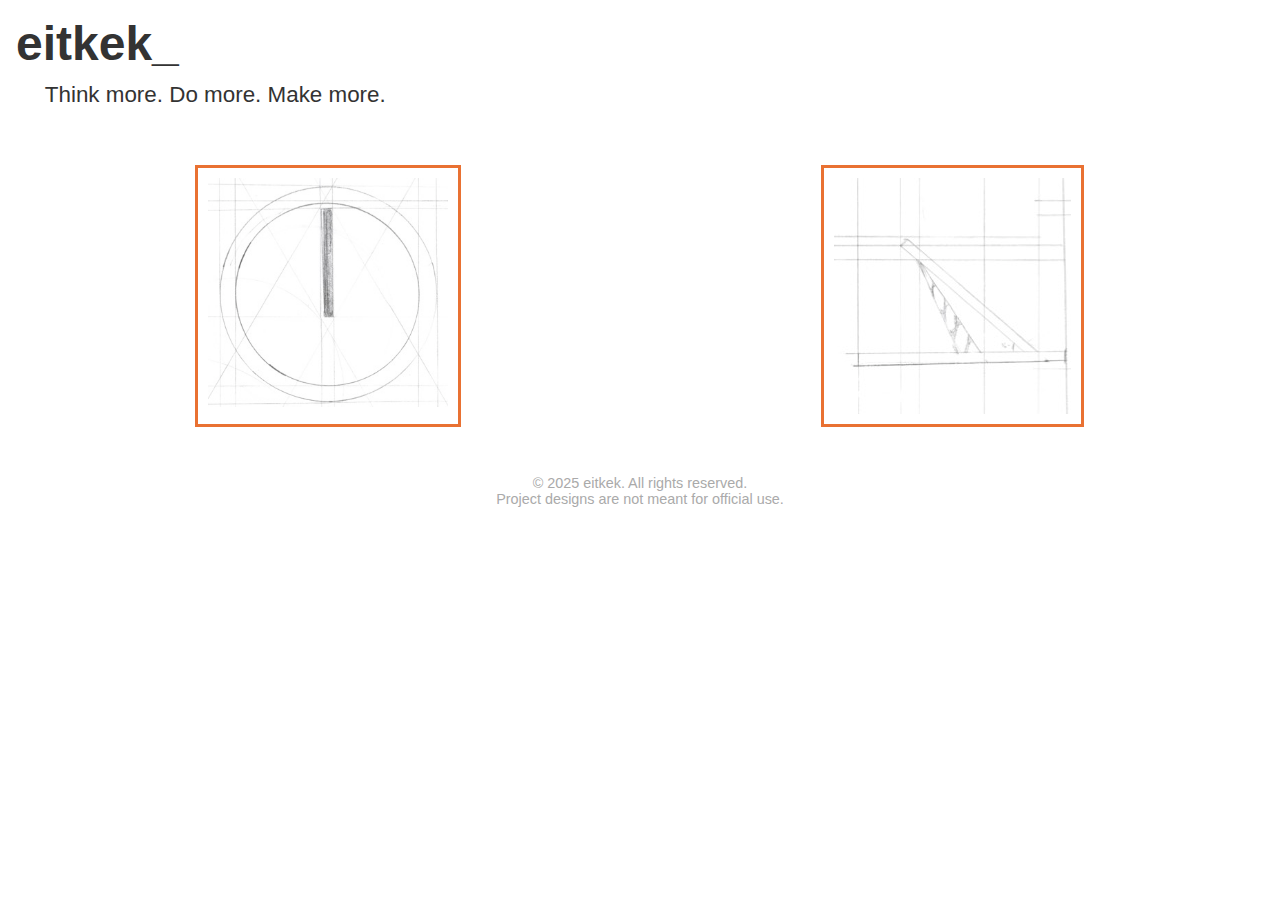
<file: archt/index.html>
<!DOCTYPE html>
<html lang="en">
<head>
  <meta charset="UTF-8" />
  <meta name="viewport" content="width=device-width, initial-scale=1.0" />
  <title>Ek Dashboard</title>
  <meta name="description" content="A simple dashboard for the curious.">
  <link rel="icon" type="image/png" href="../resources/icx/favicon-96x96.png" sizes="96x96" />
  <link rel="icon" type="image/svg+xml" href="../resources/icx/favicon.svg" />
  <link rel="shortcut icon" href="../resources/icx/favicon.ico" />
  <link rel="apple-touch-icon" sizes="180x180" href="../resources/icx/apple-touch-icon.png" />
  <meta name="apple-mobile-web-app-title" content="eitkik" />
  <link rel="manifest" href="../resources/icx/site.webmanifest" />
  <link rel="stylesheet" href="../resources/css/mi.css" />
  <link rel="stylesheet" href="../resources/css/archt.css" />
</head>
<body>
  <header>
    <h1>eitkek_</h1>
  </header>
<p class="indented">
  Think more. Do more. Make more.
</p>

  <main>
    <div class="pdf-box">
      <img class="limited" src="../resources/imgl/1.jpg" alt="Image 1">

    </div>

    <div class="pdf-box">
      <img class="limited" src="../resources/imgl/2.jpg" alt="Image 2">

    </div>
  </main>
  <footer>
  &copy; 2025 eitkek. All rights reserved. <br> Project designs are not meant for official use.
</footer>

</body>
</html>
</file>
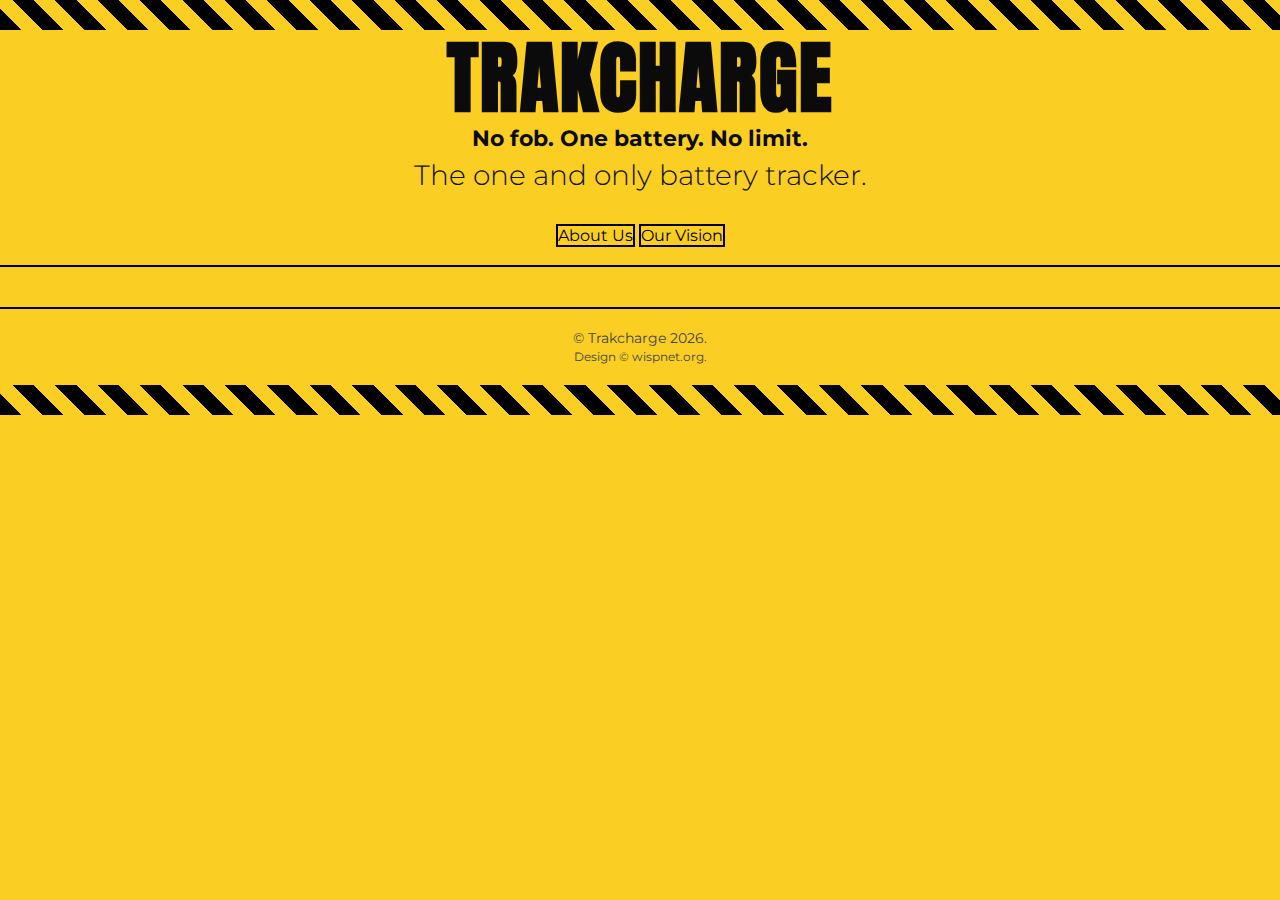
<file: tc/index.html>
<!DOCTYPE html>
<html lang="en">
<head>
  <link rel="stylesheet" href="../resources/css/aa-uctc.css">
  <link rel="stylesheet" href="../resources/css/ab-uctc.css">
  <link rel="stylesheet" href="../resources/css/fl-uctc.css">
  <link rel="stylesheet" href="../resources/css/ft-uctc.css">
  <link rel="stylesheet" href="../resources/css/hd-uctc.css">
  <link rel="stylesheet" href="../resources/css/nv-uctc.css">
  <link rel="stylesheet" href="https://fonts.googleapis.com/css2?family=Anton&family=Montserrat:wght@300;500;700&display=swap">
  <script src="https://wisp.wispnet.org/resources/jsl/wispnet-nav-v1.js"></script>
</head>

  <body>

<div class="main">
<section id="Header" class="header avl">
  <div class="stripe-bar" aria-hidden="true"></div>
    <header>
      <h1 id="title" class="brand">TRAKCHARGE</h1>
      <div class="tagline-strong">No fob. One battery. No limit.</div>
      <p class="tagline">The one and only battery tracker.</p>
    </header>
</section>

  <nav>
    <a href="javascript:void(0)" onclick="showSection('About')">About Us</a>
    <a href="javascript:void(0)" onclick="showSection('Product')">Our Vision</a>
  </nav>
<div class="sl"></div>
<section id="Main" class="main">
</section>
<section id="About" class="about hidden">

  <div class="about-text">

    <p>At the core, we're just a bunch of highschoolers in an entrepreneurship class.</p>
  </div>

  <div class="about-team">
    <h2>Meet the Team</h2>
    <div class="features">

      <div class="feature">
        <h3>William Popovici</h3>
        <div class="feature-image">
          <img src="../../resources/svgl/ci.svg" alt="Picture">
        </div>
        <p>Product Visionary & Creator</p>
      </div>

      <div class="feature">
        <h3>Eugene Shim</h3>
        <div class="feature-image">
          <img src="../../resources/imgl/es.png" alt="Picture">
        </div>
        <p>Social Media & Marketing Manager</p>
      </div>

      <div class="feature">
        <h3>Jack Pacay</h3>
        <div class="feature-image">
          <img src="../../resources/imgl/jip.png" alt="Picture">
        </div>
        <p>Spokesperson & Accountant</p>
      </div>

      <div class="feature">
        <h3>Pedro Moreno</h3>
        <div class="feature-image">
          <img src="../../resources/imgl/pd.png" alt="Picture">
        </div>
        <p>Assistant Presentation Manager</p>
      </div>

    </div>
  </div>

</section>

<section id="Product" class="product hidden">
    <section class="features" aria-label="Key features">
      <article class="feature" aria-labelledby="f1">

        <div class="content">
          <h3 id="f1">No fob.</h3>
          <p>Replace bulky, sticky fobs with our purpose-built battery trackers — tiny, unobtrusive, and easy to hide in plain sight.</p>
          <div class="divider" aria-hidden="true"></div>
        </div>
      </article>

      <article class="feature" aria-labelledby="f2">

        <div class="content">
          <h3 id="f2">One battery.</h3>
          <p>You only need one of our tracking batteries to locate things. Drop it in with your existing AAs or AAAs and you're set.</p>
          <div class="divider" aria-hidden="true"></div>
        </div>
      </article>

      <article class="feature" aria-labelledby="f3">

        <div class="content">
          <h3 id="f3">No limit.</h3>
          <p>A single battery reaches up to 500 ft — plenty for around the home or office. Add more batteries to extend range and coverage.</p>
          <div class="divider" aria-hidden="true"></div>
        </div>
      </article>

      <article class="feature" aria-labelledby="f4">

        <div class="content">
          <h3 id="f4">Why us?</h3>
          <p>Durable, rechargeable, and highly compatible — our trackers work anywhere, for anyone, while staying discreet and dependable.</p>
          <div class="divider" aria-hidden="true"></div>
        </div>
      </article>
    </section>
</section>

</div>

<div class="sl"></div>

<footer>
&copy Trakcharge 2026. <br>
<small>Design &copy wispnet.org.</small>
</footer>
<div class="stripe-bar" aria-hidden="true"></div>
</body>
</html>
</file>
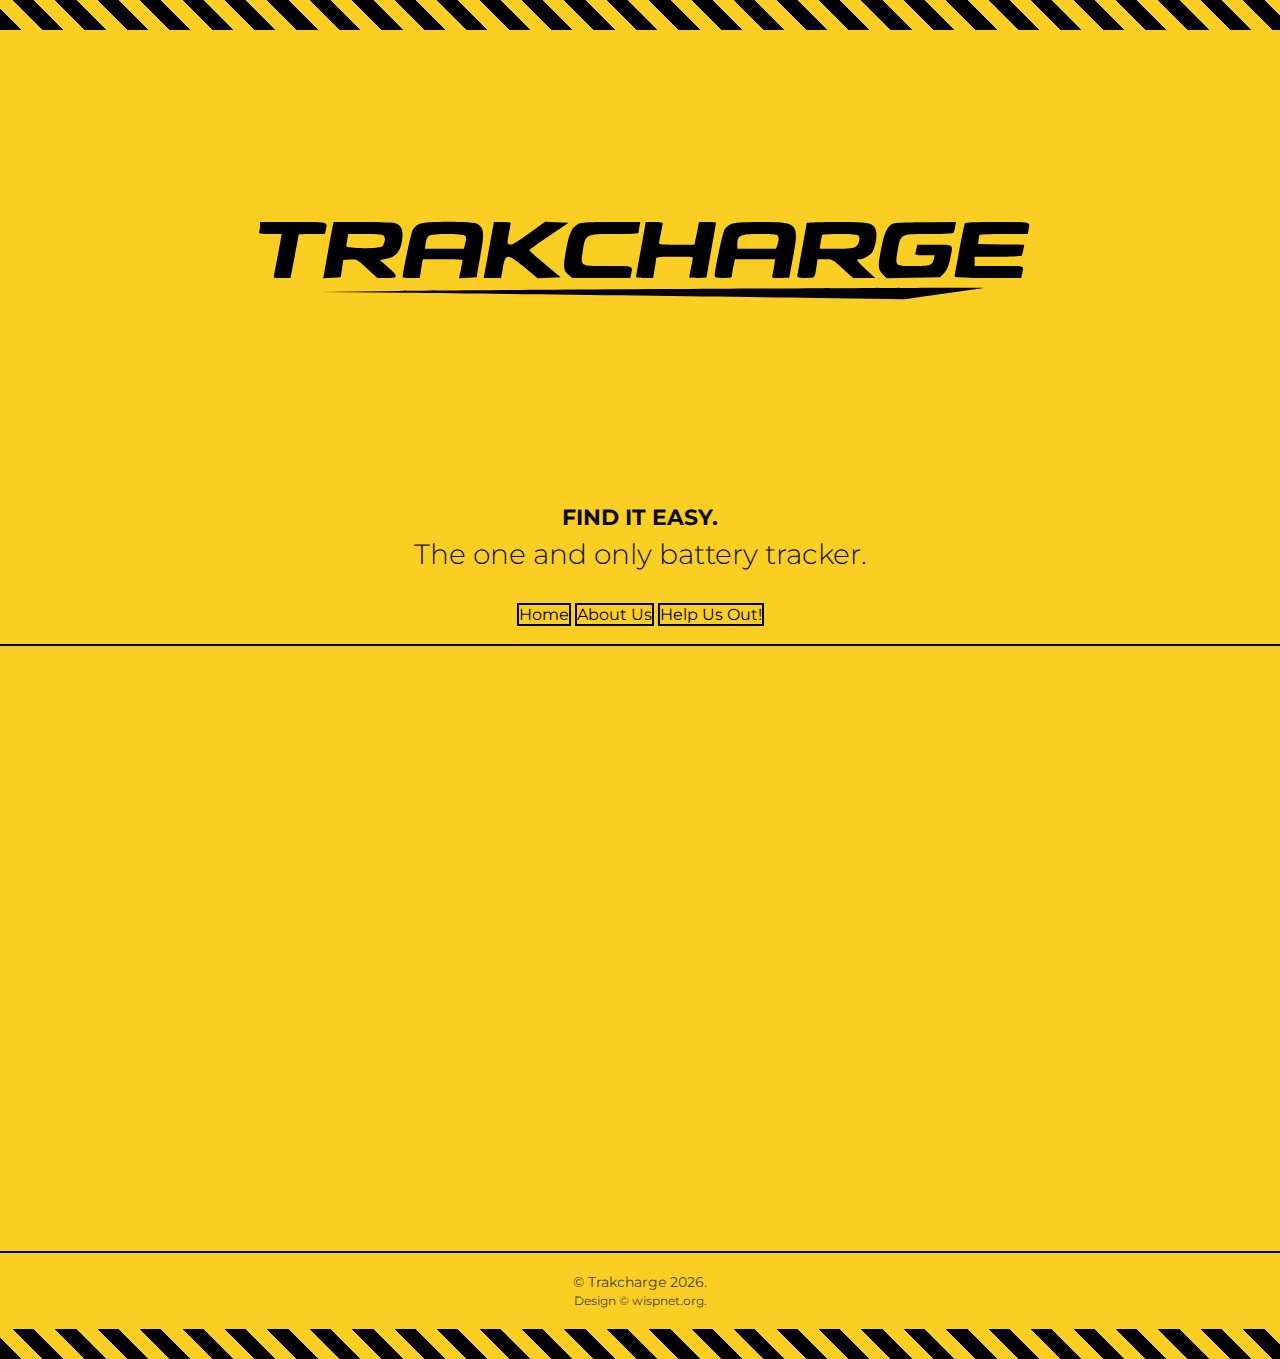
<file: tc/helpout/index.html>
<!DOCTYPE html>
<html lang="en">
<head>
  <link rel="stylesheet" href="../../resources/css/aa-uctc.css">
  <link rel="stylesheet" href="../../resources/css/ab-uctc.css">
  <link rel="stylesheet" href="../../resources/css/fl-uctc.css">
  <link rel="stylesheet" href="../../resources/css/ft-uctc.css">
  <link rel="stylesheet" href="../../resources/css/hd-uctc.css">
  <link rel="stylesheet" href="../../resources/css/nv-uctc.css">
  <link rel="stylesheet" href="../../resources/css/gf-uctc.css">
  <link rel="stylesheet" href="https://fonts.googleapis.com/css2?family=Anton&family=Montserrat:wght@300;500;700&display=swap">
  <meta name="viewport" content="width=device-width, initial-scale=1.0">
</head>

  <body>

<div class="main">
<section id="Header" class="header avl">
  <div class="stripe-bar" aria-hidden="true"></div>
    <header>
      <h1 id="title" class="brand">
        <img src="../../resources/svgl/tcl-bl.svg" alt="TRAKCHARGE"class="tclog">
      </h1>
      <div class="tagline-strong">FIND IT EASY.</div>
      <p class="tagline">The one and only battery tracker.</p>
    </header>
</section>

  <nav>
    <a href="../index.html">Home</a>
    <a href="../about/index.html">About Us</a>
    <a href="./index.html">Help Us Out!</a>
  </nav>
<div class="sl"></div>
<section id="goof" class="form-containter">
<iframe src="https://docs.google.com/forms/d/e/1FAIpQLSfGEQL-tt5368jqw7IG75qTQIS3HWXiVqBgdWfXAsK4EAsdew/viewform?embedded=true" height="561" frameborder="0" marginheight="0" marginwidth="0" class="gform">Loading…</iframe>
</section>


</div>

<div class="sl"></div>
<footer>
&copy Trakcharge 2026. <br>
<small>Design &copy wispnet.org.</small>
</footer>
<div class="stripe-bar" aria-hidden="true"></div>
</body>

</html>
</file>
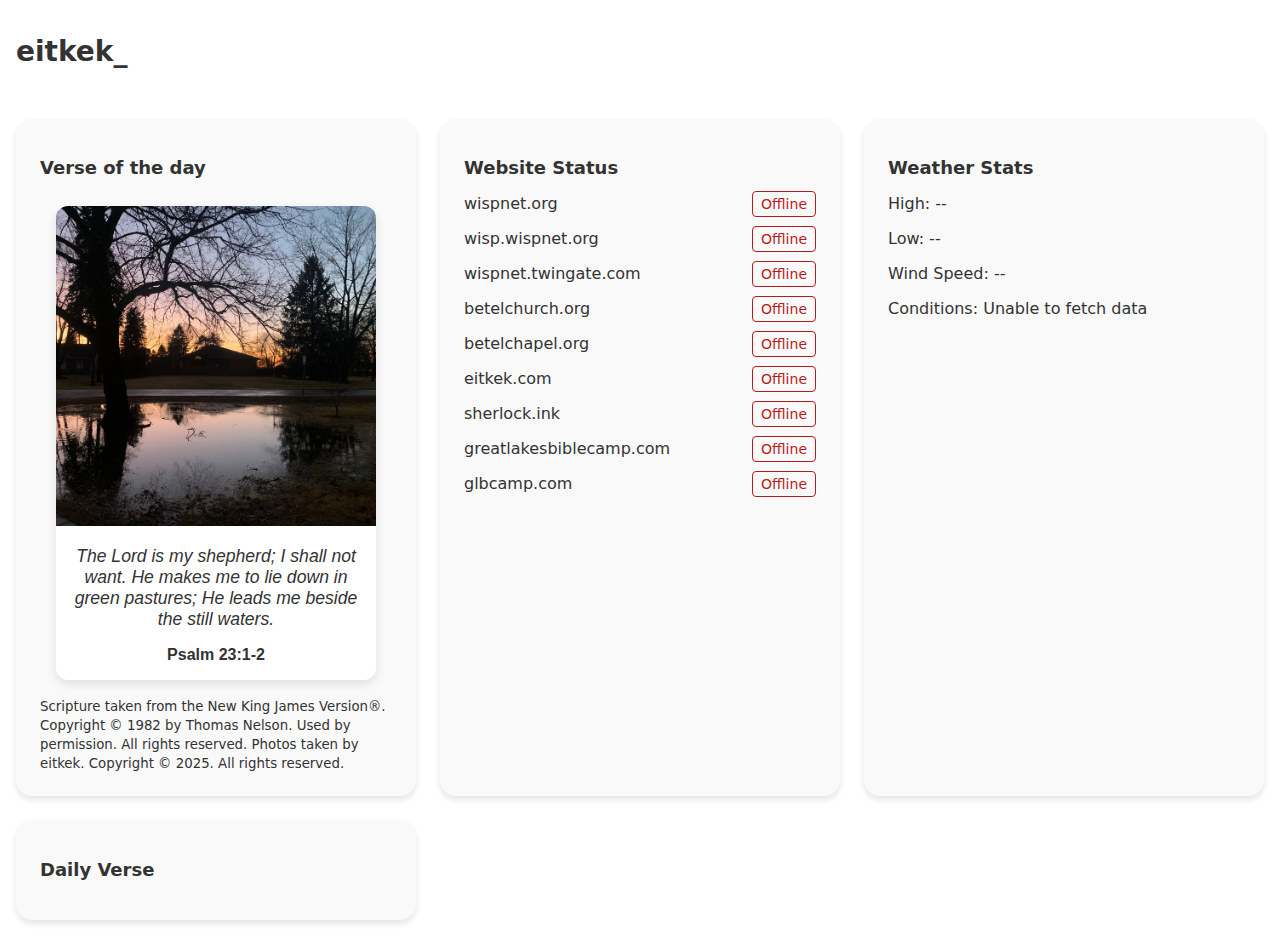
<file: index-x.html>
<!DOCTYPE html>
<html lang="en">
<head>
  <meta charset="UTF-8" />
  <meta name="viewport" content="width=device-width, initial-scale=1.0" />
  <title>Ek Dashboard</title>
  <meta name="description" content="A simple dashboard for the curious.">
  <link rel="icon" type="image/png" href="./resources/icx/favicon-96x96.png" sizes="96x96" />
  <link rel="icon" type="image/svg+xml" href="./resources/icx/favicon.svg" />
  <link rel="shortcut icon" href="./resources/icx/favicon.ico" />
  <link rel="apple-touch-icon" sizes="180x180" href="./resources/icx/apple-touch-icon.png" />
  <meta name="apple-mobile-web-app-title" content="eitkik" />
  <link rel="manifest" href="./resources/icx/site.webmanifest" />
  <link rel="stylesheet" href="./resources/css/mi.css" />
</head>
<body>
  <header>
    <h1>eitkek_</h1>
  </header>

  <main class="grid">

     <div class="card">
      <h2>Verse of the day</h2>
        <section class="verse-container">
          <div class="verse-box">
           <img id="verse-image" src="" alt="Verse image" />
           <blockquote id="verse-text">Loading...</blockquote>
           <p id="verse-ref"></p>
          </div>
        </section>
    <small>
      Scripture taken from the New King James Version®. Copyright © 1982 by Thomas Nelson. Used by permission. All rights reserved.
    </small>
    <small>
      Photos taken by eitkek. Copyright © 2025. All rights reserved.
    </small>
</div>

    <div class="card">
      <h2>Website Status</h2>
      <ul class="status-list" id="status-list">
        <li><span>wispnet.org</span><span id="status-wispnet-org"><span class="badge yellow">Checking</span></span></li>
        <li><span>wisp.wispnet.org</span><span id="status-wisp-wispnet-org"><span class="badge yellow">Checking</span></span></li>
        <li><span>wispnet.twingate.com</span><span id="status-wispnet-twingate-com"><span class="badge yellow">Checking</span></span></li>
        <li><span>betelchurch.org</span><span id="status-betelchurch-org"><span class="badge yellow">Checking</span></span></li>
        <li><span>betelchapel.org</span><span id="status-betelchapel-org"><span class="badge yellow">Checking</span></span></li>
        <li><span>eitkek.com</span><span id="status-eitkek-com"><span class="badge yellow">Checking</span></span></li>
        <li><span>sherlock.ink</span><span id="status-sherlock-ink"><span class="badge yellow">Checking</span></span></li>
        <li><span>greatlakesbiblecamp.com</span><span id="status-greatlakesbiblecamp-com"><span class="badge yellow">Checking</span></span></li>
        <li><span>glbcamp.com</span><span id="status-glbcamp-com"><span class="badge yellow">Checking</span></span></li>
      </ul>
    </div>

    <div class="card">
      <h2>Weather Stats</h2>
      <p id="temp-high">High: --</p>
      <p id="temp-low">Low: --</p>
      <p id="wind">Wind Speed: --</p>
      <p id="conditions">Conditions: --</p>
    </div>

    <div class="card">
      <h2>Daily Verse</h2>
      <p><script async defer src="https://dailyverses.net/get/verse.js?language=nkjv"></script></p>
    </div>
  </main>
  <script type="module" src="resources/js/epi.js"></script>

</body>
</html>
</file>
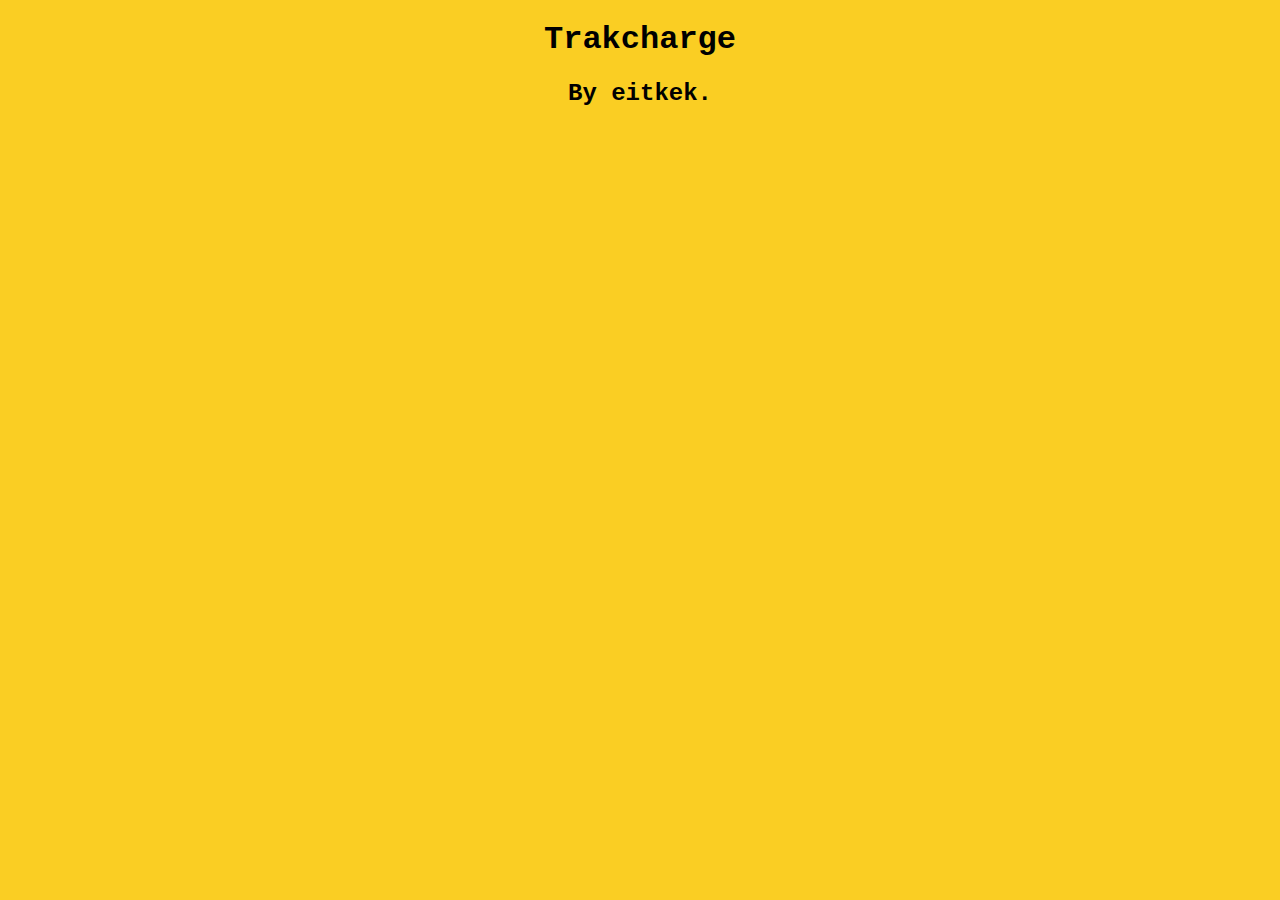
<file: tc.html>
<!DOCTYPE html>
<html>
<head>
    <style>
        header {
            padding: 20px;
        }
        body {
            background-color: #face23;
            text-align: center;
            font-family: 'Courier New', Courier, monospace;
        }
        
    </style>
</head>

<body>
    <h1>Trakcharge</h1>
    <h2>By eitkek.</h2>
</body>
</html>
</file>
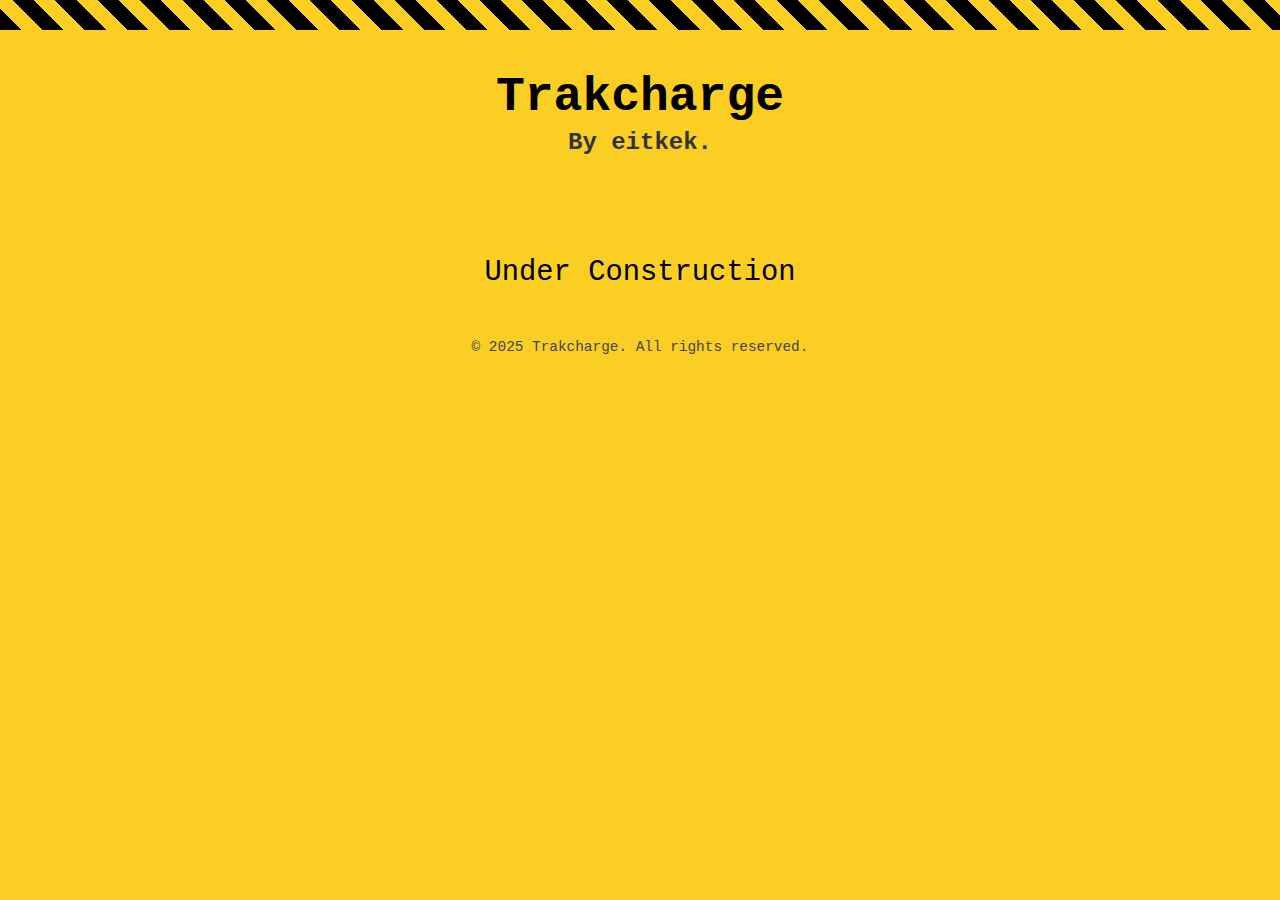
<file: tc2.html>
<!DOCTYPE html>
<html lang="en">
<head>
    <meta charset="UTF-8">
    <title>Trakcharge - Under Construction</title>
    <style>
        body {
            background-color: #face23;
            text-align: center;
            font-family: 'Courier New', Courier, monospace;
            margin: 0;
            padding: 0;
            display: flex;
            flex-direction: column;
        }
        .caution-border {
            height: 30px;
            background-image: repeating-linear-gradient(
                45deg,
                black 0,
                black 15px,
                #face23 15px,
                #face23 30px
            );
        }
        header {
            padding: 40px 20px 20px;
        }

        h1 {
            font-size: 3em;
            margin: 0;
        }

        h2 {
            font-size: 1.5em;
            margin-top: 5px;
            color: #333;
        }

        .construction-message {
            margin-top: 60px;
            font-size: 1.8em;
            color: #000;
            animation: blink 1.5s steps(2, start) infinite;
        }

        @keyframes blink {
            to {
                visibility: hidden;
            }
        }

        .icon {
            font-size: 5em;
            margin-top: 40px;
        }

        footer {
            margin-top: 50px;
            font-size: 0.9em;
            color: #444;
        }
    </style>
</head>
<body>
<div class="caution-border"></div>
    <header>
        <h1>Trakcharge</h1>
        <h2>By eitkek.</h2>
    </header>


    <div class="construction-message">Under Construction</div>

    <footer>
        &copy; 2025 Trakcharge. All rights reserved.
    </footer>
</body>
</html>
</file>
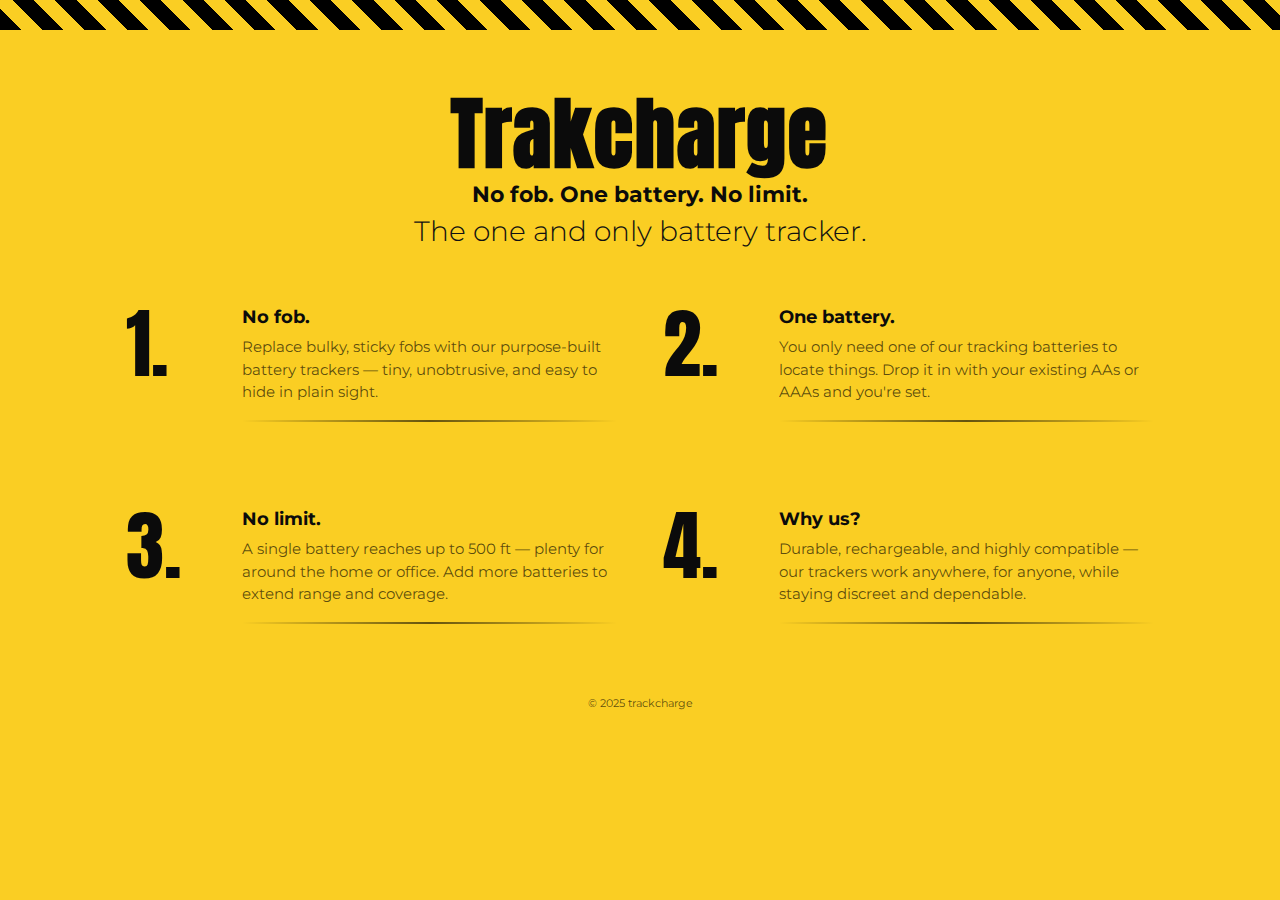
<file: tc/fly.html>
<!doctype html>
<html lang="en">
<head>
  <meta charset="utf-8" />
  <meta name="viewport" content="width=device-width,initial-scale=1" />
  <title>Trakcharge — Promo</title>

  <!-- Google fonts -->
  <link href="https://fonts.googleapis.com/css2?family=Anton&family=Montserrat:wght@300;500;700&display=swap" rel="stylesheet">

  <style>
    :root{
      --yellow:#face23;
      --black:#0b0b0b;
      --text:#111;
      --muted: rgba(0,0,0,0.65);
      --max-width:1100px;
    }

    html,body{
      height:100%;
      margin:0;
      font-family: "Montserrat", system-ui, -apple-system, "Segoe UI", Roboto, "Helvetica Neue", Arial;
      background: var(--yellow);
      color:var(--text);
      -webkit-font-smoothing:antialiased;
      -moz-osx-font-smoothing:grayscale;
    }

    /* hazard stripes top and bottom */
    .stripe-bar{
            height: 30px;
            background-image: repeating-linear-gradient(
                45deg,
                black 0,
                black 15px,
                #face23 15px,
                #face23 30px
            );
        }

    .container{
      max-width: var(--max-width);
      margin: 28px auto;
      padding: 28px 36px 48px;
      box-sizing:border-box;
    }

    header{
      text-align:center;
      padding: 12px 0 36px;
    }

    .brand{
      font-family: "Anton", Impact, sans-serif;
      font-size: clamp(36px, 6.2vw, 96px);
      letter-spacing: 2px;
      color:var(--black);
      line-height:0.9;
      margin: 0 0 8px;
    }

    .tagline-strong{
      font-weight:700;
      margin: 12px 0 6px;
      font-size: clamp(16px, 2.1vw, 22px);
      color:var(--black);
    }
    .tagline{
      margin:0 0 22px;
      font-size: clamp(18px, 2.6vw, 28px);
      color:var(--text);
      font-weight:300;
    }

    /* two-column grid for features */
    .features{
      display:grid;
      grid-template-columns: repeat(2, 1fr);
      gap: 42px 46px;
      align-items:start;
    }

    .feature{
      display:flex;
      gap: 18px;
      align-items:flex-start;
      min-height:160px;
    }

    .num{
      font-family:"Anton", sans-serif;
      font-size: clamp(48px, 6vw, 88px);
      color:var(--black);
      line-height:1;
      width:98px;
      display:flex;
      align-items:flex-start;
      justify-content:flex-start;
    }

    .content{
      flex:1;
    }

    .feature h3{
      margin:0 0 8px;
      font-size:18px;
      font-weight:700;
      color:var(--black);
    }

    .feature p{
      margin:0;
      color:var(--muted);
      line-height:1.5;
      font-size:15px;
    }

    .divider{
      height:2px;
      background:linear-gradient(to right, transparent, rgba(0,0,0,0.6), transparent);
      margin:16px 0 0;
    }

    /* responsive */
    @media (max-width:820px){
      .features{ grid-template-columns: 1fr; gap:28px; }
      .num{ width:76px; font-size: clamp(40px, 9vw, 64px); }
    }

    /* small print footer spacing */
    footer{ margin-top:26px; text-align:center; color:var(--muted); font-size:13px; }
  </style>
</head>
<body>
  <div class="stripe-bar" aria-hidden="true"></div>

  <main class="container" role="main" aria-labelledby="title">
    <header>
      <h1 id="title" class="brand">Trakcharge</h1>
      <div class="tagline-strong">No fob. One battery. No limit.</div>
      <p class="tagline">The one and only battery tracker.</p>
    </header>

    <section class="features" aria-label="Key features">
      <article class="feature" aria-labelledby="f1">
        <div class="num" aria-hidden="true">1.</div>
        <div class="content">
          <h3 id="f1">No fob.</h3>
          <p>Replace bulky, sticky fobs with our purpose-built battery trackers — tiny, unobtrusive, and easy to hide in plain sight.</p>
          <div class="divider" aria-hidden="true"></div>
        </div>
      </article>

      <article class="feature" aria-labelledby="f2">
        <div class="num" aria-hidden="true">2.</div>
        <div class="content">
          <h3 id="f2">One battery.</h3>
          <p>You only need one of our tracking batteries to locate things. Drop it in with your existing AAs or AAAs and you're set.</p>
          <div class="divider" aria-hidden="true"></div>
        </div>
      </article>

      <article class="feature" aria-labelledby="f3">
        <div class="num" aria-hidden="true">3.</div>
        <div class="content">
          <h3 id="f3">No limit.</h3>
          <p>A single battery reaches up to 500 ft — plenty for around the home or office. Add more batteries to extend range and coverage.</p>
          <div class="divider" aria-hidden="true"></div>
        </div>
      </article>

      <article class="feature" aria-labelledby="f4">
        <div class="num" aria-hidden="true">4.</div>
        <div class="content">
          <h3 id="f4">Why us?</h3>
          <p>Durable, rechargeable, and highly compatible — our trackers work anywhere, for anyone, while staying discreet and dependable.</p>
          <div class="divider" aria-hidden="true"></div>
        </div>
      </article>
    </section>

    <footer>
      <small>© 2025 trackcharge</small>
    </footer>
  </main>
</body>
</html>
</file>
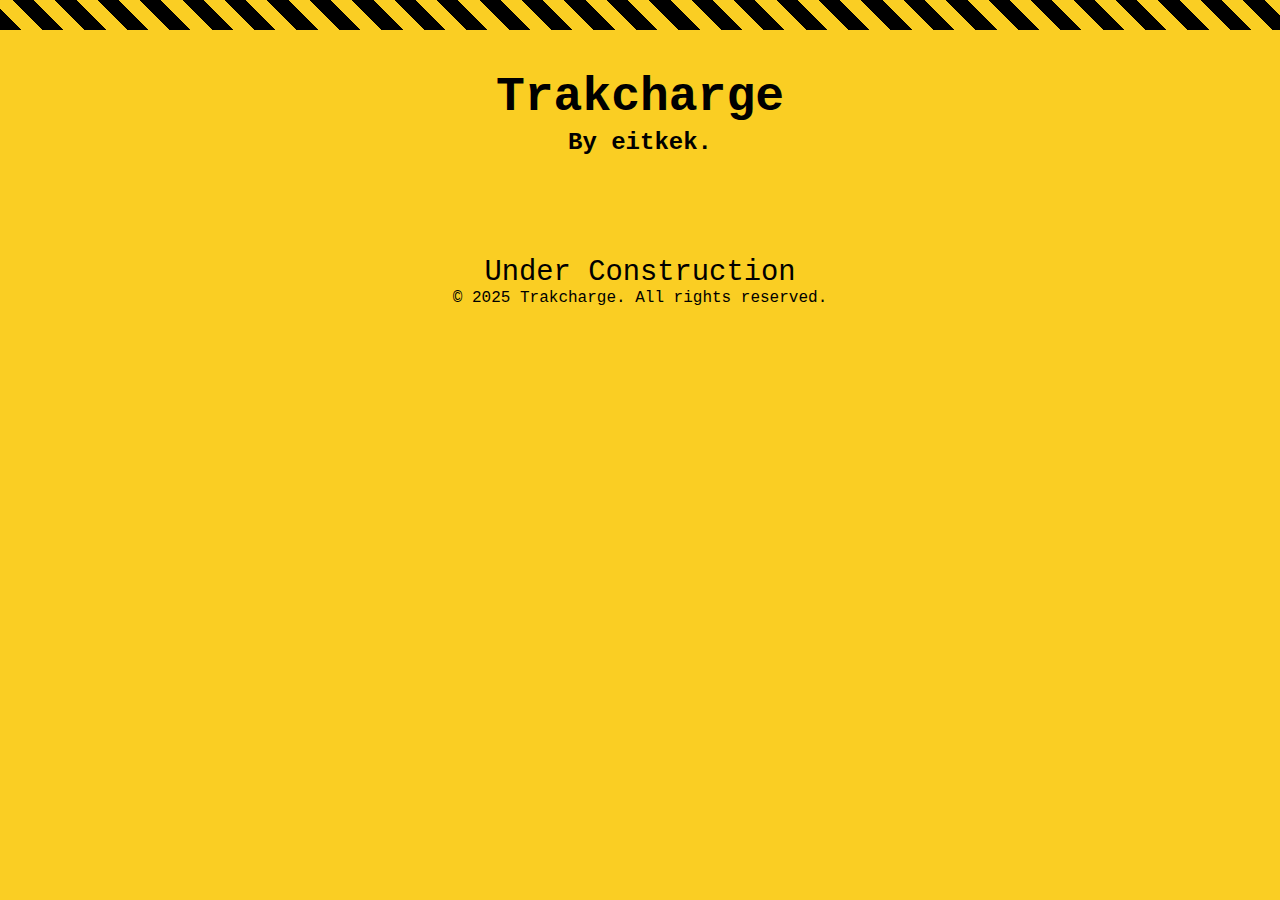
<file: tc/uc.html>
<!DOCTYPE html>
<html lang="en">
<head>
    <meta charset="UTF-8">
    <title>Trakcharge - Under Construction</title>
    <link rel="stylesheet" href="../resources/css/aa-uctc.css">
    <style>

    </style>
</head>
<body>
<div class="caution-border"></div>
    <header>
        <h1>Trakcharge</h1>
        <h2>By eitkek.</h2>
    </header>


    <div class="construction-message">Under Construction</div>

    <footer>
        &copy; 2025 Trakcharge. All rights reserved.
    </footer>
</body>
</html>
</file>
<file: resources/css/mi.css>
body {
      margin: 0;
      font-family: system-ui, sans-serif;
      background-color: #fff;
      color: #333;
      padding: 1rem;
    }
    header {
      display: flex;
      justify-content: space-between;
      align-items: center;
      margin-bottom: 2rem;
    }
    h1 {
      font-size: 1.75rem;
      font-weight: bold;
    }
    .grid {
      display: grid;
      grid-template-columns: 1fr;
      gap: 1.5rem;
    }
    @media(min-width: 640px) {
      .grid {
        grid-template-columns: repeat(2, 1fr);
      }
    }
    @media(min-width: 1024px) {
      .grid {
        grid-template-columns: repeat(3, 1fr);
      }
    }
    .card {
      border-radius: 1rem;
      box-shadow: 0 4px 6px rgba(0,0,0,0.1);
      padding: 1.5rem;
      background-color: #f9f9f9;
    }
    .card h2 {
      font-size: 1.125rem;
      font-weight: 600;
      margin-bottom: 0.75rem;
    }
    .darkcard {
      border-radius: 1rem;
      box-shadow: 0 4px 6px rgba(0,0,0,0.1);
      padding: 1.5rem;
      background-color: black;
    }
    .darkcard h2 {
      color: #f9f9f9;
      font-size: 1.125rem;
      font-weight: 600;
      margin-bottom: 0.75rem;
    }
    .matrix-card {
      border-radius: 12px;
      overflow: hidden;
      position: relative;
      border: 1px solid #0a0;
      box-shadow: 0 8px 25px rgba(0, 255, 0, 0.1);
      aspect-ratio: 100 / 85; /* Keeps proportions consistent */
    }
    .matrix-card canvas {
      display: block;
      width: 100%;
      height: 100%;
    }
    .status-list {
      list-style: none;
      padding: 0;
    }
    .status-list li {
      display: flex;
      justify-content: space-between;
      margin-bottom: 1rem;
    }
    .badge {
      padding: 0.25rem 0.5rem;
      border-radius: 0.25rem;
      font-size: 0.875rem;
      border: 1px solid transparent;
    }
    .green {
      color: #1a7f37;
      border-color: #1a7f37;
    }
    .yellow {
      color: #92400e;
      border-color: #92400e;
    }
    .red {
      color: #b91c1c;
      border-color: #b91c1c;
    }

     /* Verse of the Day Section Styles */

   .verse-container {
      display: flex;
      justify-content: center;
      padding: 1rem;
    }

    .verse-box {
      width: 100%;
      max-width: 400px;
      background: white;
      border-radius: 12px;
      overflow: hidden;
      box-shadow: 0 4px 10px rgba(0,0,0,0.1);
      text-align: center;
      font-family: sans-serif;
    }

    .verse-box img {
      width: 100%;
      aspect-ratio: 1 / 1;
      object-fit: cover;
    }

    .verse-box blockquote {
      font-style: italic;
      margin: 1rem;
      font-size: 1.1rem;
    }

    .verse-box p {
      font-weight: bold;
      margin-bottom: 1rem;
    }

    .verse-text {
      white-space: pre-wrap;
      font-family: serif;
      font-size: 1.1rem;
      margin-bottom: 0.5rem;
    }
  
  
    .dailyVerses.bibleVerse {
      margin-top: .5em;
  }

  .dailyVerses.bibleVerse a {
      font-weight: bold;
  }
</file>
<file: resources/css/archt.css>
body {
      font-family: sans-serif;
      margin: 0;
      padding: 0;
      background: #fff;
      color: #333333;
    }

    header {
      color: #333333;
      padding: 1rem;
      text-align: center;
    }

    h1 {
      margin: 0;
      font-size: 3rem;
    }

    main {
      display: grid;
      grid-template-columns: 1fr 1fr;
      gap: 2rem;
      padding: 2rem;
      justify-items: center;
    }
p.indented {
  margin-top: -40px;
  font-size: 1.4rem;    /* slightly smaller text */
  text-indent: 2em;     /* indentation at start of paragraph */
  line-height: 1.4;     /* optional: improves readability */

  color: #333333;          /* optional: keep text color consistent */
}

    .pdf-box {
      border: 3px solid #E97132;
      border-radius: 0; /* square edges */
      padding: 10px; /* keeps border slightly away from image */
      background: #fff;
      display: inline-block;
    }

    .pdf-box img {
      display: block;
      max-width: 100%;
      height: auto;
      display: block;
    }
img.limited {
  max-width: 240px;   /* maximum width */
  max-height: 240px;  /* maximum height */
  width: auto;        /* scale proportionally */
  height: auto;       /* scale proportionally */
  display: block;     /* removes inline spacing */
}
footer {
  color: #aaa;          /* light gray text */
  text-align: center;   /* centered text */
  padding: 1rem;        /* space around text */
  font-size: 0.9rem;    /* slightly smaller than body text */
}

    @media (max-width: 768px) {
      main {
        grid-template-columns: 1fr;
      }
    }
</file>
<file: resources/css/aa-uctc.css>
/* Trakcharge Main Styles */
/* [Alpha Alpha] */

 :root{
      --yellow:#face23;
      --black:#0b0b0b;
      --text:#111;
      --muted: rgba(0,0,0,0.65);
      --max-width:1100px;
    }


body {
            background-color: #face23;
            text-align: center;
            font-family: 'Courier New', Courier, monospace;
            margin: 0;
            padding: 0;
            display: flex;
            flex-direction: column;
        }
        .caution-border {
            height: 30px;
            background-image: repeating-linear-gradient(
                45deg,
                black 0,
                black 15px,
                #face23 15px,
                #face23 30px
            );
        }
        header {
            padding: 40px 20px 20px;
        }

        h1 {
            font-size: 3em;
            margin: 0;
        }

        h2 {
            font-size: 1.5em;
            margin-top: 5px;
            color: #000000;
        }

        .construction-message {
            margin-top: 60px;
            font-size: 1.8em;
            color: #000;
            animation: blink 1.5s steps(2, start) infinite;
        }

        @keyframes blink {
            to {
                visibility: hidden;
            }
        }

        .icon {
            font-size: 5em;
            margin-top: 40px;
        }

.hidden {
display: none;
}

.avl {
display: block;
}

  .sl {
    border-bottom: 2px solid black;
    margin: 20px 0; /* Optional: add space above and below */
  }
</file>
<file: resources/css/ab-uctc.css>
/* Trakcharge About Page Styles */
/* [Alpha Bravo] */

.about .hero {
      text-align: center;
    }

    .about .hero h1 {
      font-family: 'Courier New', Courier, monospace;
      font-weight: lighter;
    }
    .about .features {
      display: grid;
      grid-template-columns: repeat(auto-fit, minmax(200px, 1fr));
      gap: 20px;
    }
    .about .cta {
      text-align: center;
    }

.about .features {
  display: grid;
  grid-template-columns: repeat(auto-fit, minmax(220px, 1fr));
  gap: 24px;
}

.about .feature {
  text-align: center;
}

.about .feature-image {
  width: 50%;
  height: 200px;
  overflow: hidden;
  margin: 0 auto 12px auto; /* centers the box */
}


.about .feature-image img {
  width: 100%;
  height: 100%;
  object-fit: cover;          /* MAGIC */
  object-position: center;
}
</file>
<file: resources/css/fl-uctc.css>
/* Trakcharge Pomotion Page Styles */
/* [Foxtrot Lima] */
.product {
    padding-top: 20px;
}
    .product .container{
      max-width: var(--max-width);
      margin: 28px auto;
      padding: 28px 36px 48px;
      box-sizing:border-box;
    }

    /* two-column grid for features */
    .product .features{
      display:grid;
      grid-template-columns: repeat(2, 1fr);
      gap: 42px 46px;
      align-items:start;
    }

    .product .feature{
      display:flex;
      gap: 18px;
      align-items:flex-start;
      min-height:160px;
    }

    .product .content{
      flex:1;
    }

    .product .feature h3{
      margin:0 0 8px;
      font-size:18px;
      font-weight:700;
      color:var(--black);
    }

    .product .feature p{
      margin:0;
      color:var(--muted);
      line-height:1.5;
      font-size:15px;
    }

    .product .divider{
      height:2px;
      background:linear-gradient(to right, transparent, rgba(0,0,0,0.6), transparent);
      margin:16px 0 0;
    }

    /* responsive */
    @media (max-width:820px){
      .product .features{ grid-template-columns: 1fr; gap:28px; }
      .product .num{ width:76px; font-size: clamp(40px, 9vw, 64px); }
    }


    /* Legacy

        .product .num{
      font-family:"Anton", sans-serif;
      font-size: clamp(48px, 6vw, 88px);
      color:var(--black);
      line-height:1;
      width:98px;
      display:flex;
      align-items:flex-start;
      justify-content:flex-start;
      padding-left: 20px;
    } */
</file>
<file: resources/css/ft-uctc.css>
/* Trakcharge Footer Section Styles */
/* [Foxtrot Tango] */

        footer {
            font-size: 0.9em;
            color: #444;
            padding-bottom: 20px;
        }
</file>
<file: resources/css/hd-uctc.css>
/* Trakcharge Header Section Styles */
/* [Hotel Delta] */


 .stripe-bar{
            height: 30px;
            background-image: repeating-linear-gradient(
                45deg,
                black 0,
                black 15px,
                #face23 15px,
                #face23 30px
            );
        }


    .header header{
      text-align:center;
      padding: 12px;
    }


    .header .tagline-strong{
      font-weight:700;
      margin: 12px 0 6px;
      font-size: clamp(16px, 2.1vw, 22px);
      color:var(--black);
    }
    .header .tagline{
      margin:0 0 22px;
      font-size: clamp(18px, 2.6vw, 28px);
      color:var(--text);
      font-weight:300;
    }
    .header .brand{
      font-family: "Anton", Impact, sans-serif;
      font-size: clamp(36px, 6.2vw, 96px);
      letter-spacing: 2px;
      color:var(--black);
      line-height:0.9;
      margin: 0 0 8px;
    }
    

    .header html,body{
      height:100%;
      margin:0;
      font-family: "Montserrat", system-ui, -apple-system, "Segoe UI", Roboto, "Helvetica Neue", Arial;
      background: var(--yellow);
      color:var(--text);
      -webkit-font-smoothing:antialiased;
      -moz-osx-font-smoothing:grayscale;
    }
</file>
<file: resources/css/nv-uctc.css>
/* Trakcharge Navigation Section Styles */
/* [November Victor] */

nav a {
    color: #000000;
    text-decoration: none;
    border: 2px solid #000000;
}

nav a:hover {
    font-weight: bold;

}
</file>
<file: resources/css/gf-uctc.css>
/* Trakcharge Google Form Section Styles */
/* [Golf Foxtrot] */

.form-container {
  width: 100%;
  max-width: 100%;
  overflow: hidden;
}

.form-container iframe {
  width: 100%;
  min-height: 800px; /* adjust as needed */
  border: none;
}

@media (max-width: 650px) {
  .form-container iframe {
    transform: scale(0.9);
    transform-origin: top left;
    width: 111%; /* compensates for scaling */
  }
}

.gform {
  width: 100% !important;
  max-width: 100%;
  border: none;
}
</file>
